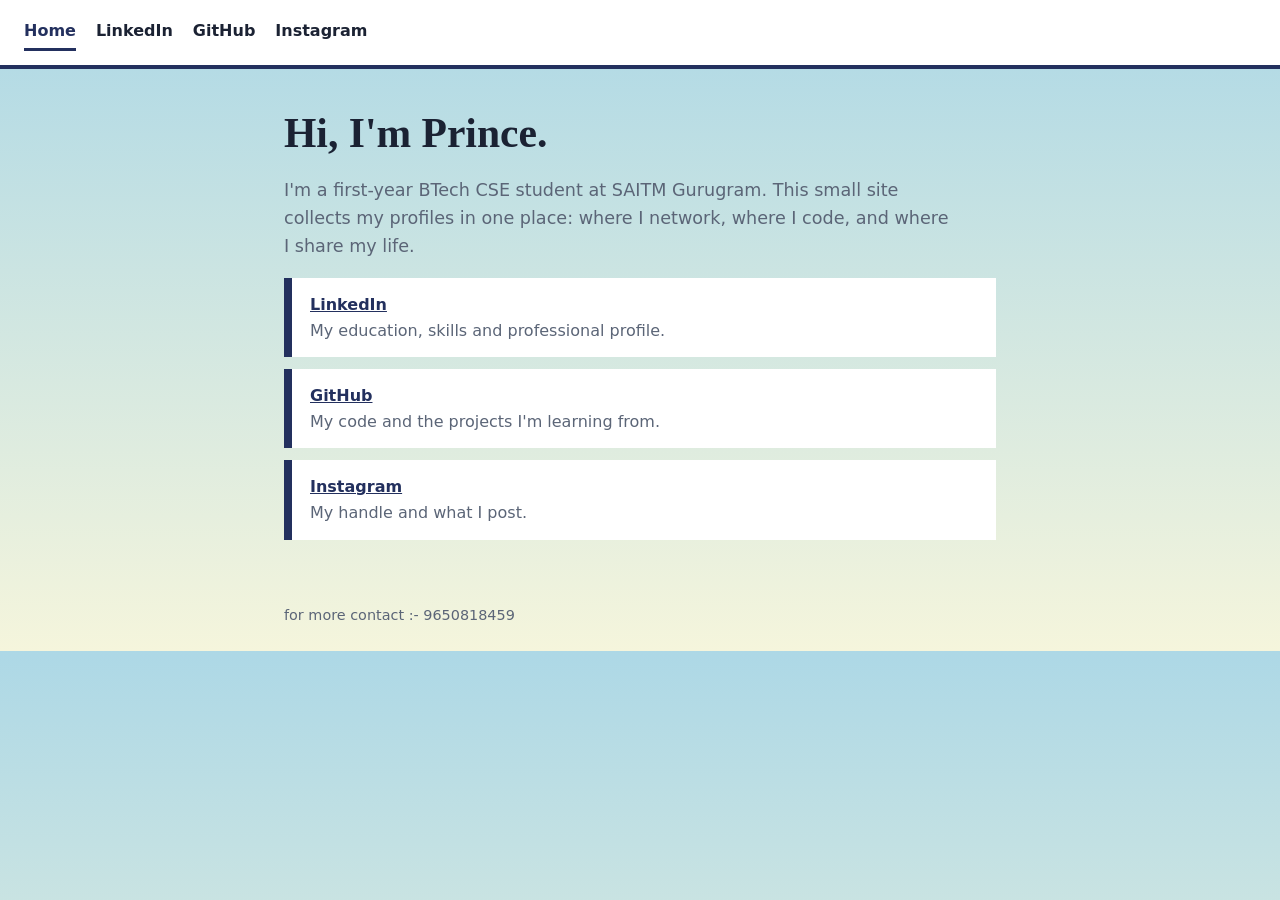
<file: index.html>
<!DOCTYPE html>
<html lang="en">
<head>
  <meta charset="UTF-8">
  <meta name="viewport" content="width=device-width, initial-scale=1">
  <title>Prince | Home</title>
  <link rel="stylesheet" href="style.css">
</head>
<body class="home">

  <nav class="nav">
    <a href="index.html" class="active">Home</a>
    <a href="linkedin.html">LinkedIn</a>
    <a href="github.html">GitHub</a>
    <a href="instagram.html">Instagram</a>
  </nav>

  <main>
    <div class="intro">
      <h1>Hi, I'm Prince.</h1>
      <p>
        I'm a first-year BTech CSE student at SAITM Gurugram. This small site
        collects my profiles in one place: where I network, where I code,
        and where I share my life.
      </p>
    </div>

    <ul class="page-list">
      <li>
        <a href="linkedin.html">LinkedIn</a>
        <span>My education, skills and professional profile.</span>
      </li>
      <li>
        <a href="github.html">GitHub</a>
        <span>My code and the projects I'm learning from.</span>
      </li>
      <li>
        <a href="instagram.html">Instagram</a>
        <span>My handle and what I post.</span>
      </li>
    </ul>
  </main>

  <footer>for more contact :- 9650818459</footer>

</body>
</html>
</file>
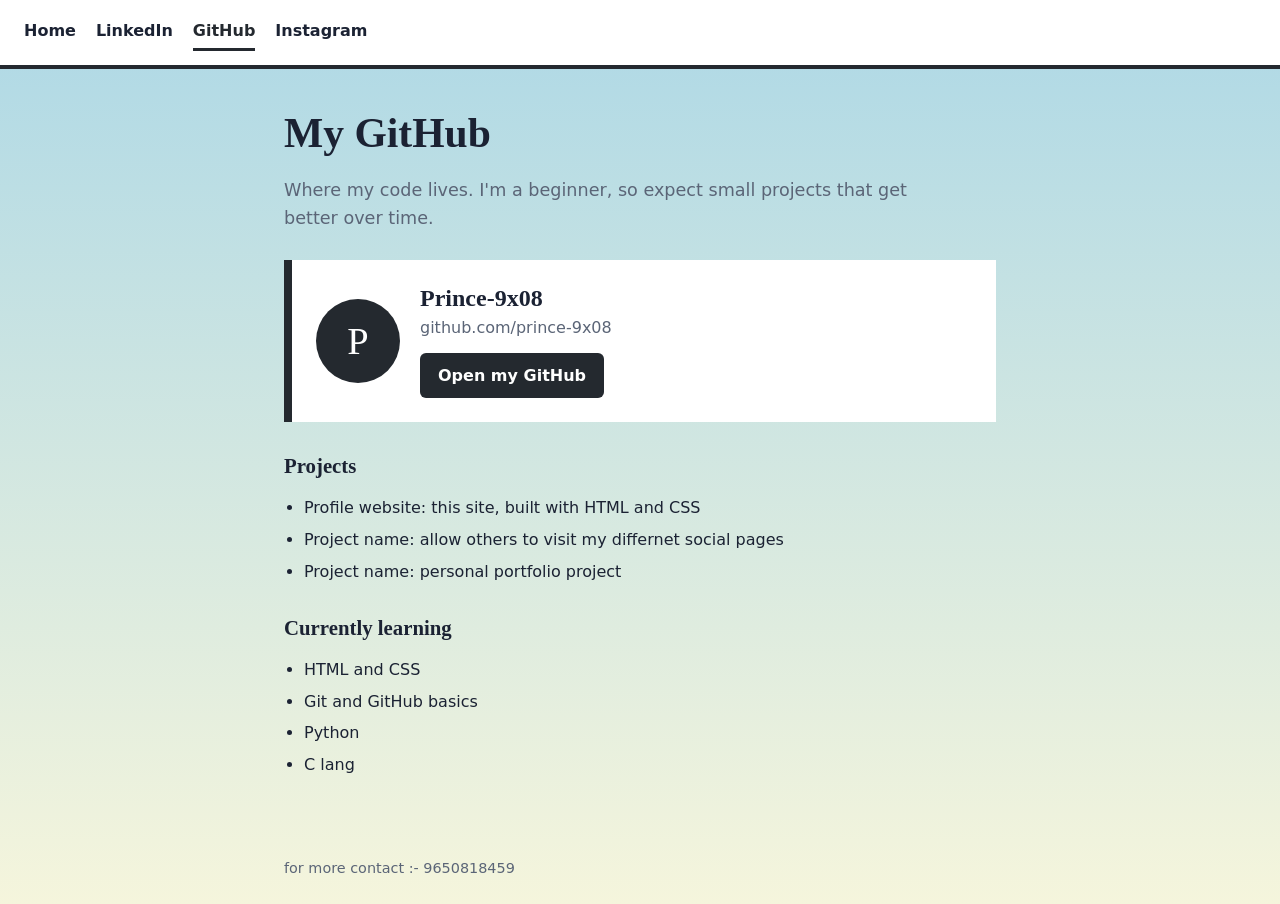
<file: github.html>
<!DOCTYPE html>
<html lang="en">
<head>
  <meta charset="UTF-8">
  <meta name="viewport" content="width=device-width, initial-scale=1">
  <title>Prince | GitHub</title>
  <link rel="stylesheet" href="style.css">
</head>
<body class="github">

  <nav class="nav">
    <a href="index.html">Home</a>
    <a href="linkedin.html">LinkedIn</a>
    <a href="github.html" class="active">GitHub</a>
    <a href="instagram.html">Instagram</a>
  </nav>

  <main>
    <div class="intro">
      <h1>My GitHub</h1>
      <p>Where my code lives. I'm a beginner, so expect small projects that get better over time.</p>
    </div>

    <div class="profile">
      <div class="avatar">P</div>
      <div>
        <h2>Prince-9x08</h2>
       
        <p>github.com/prince-9x08</p>
        <a class="button" href="https://github.com/prince-9x08" target="_blank" rel="noopener">Open my GitHub</a>
      </div>
    </div>

    <section>
      <h2>Projects</h2>
      <ul>
        
        <li>Profile website: this site, built with HTML and CSS</li>
        <li>Project name: allow others to visit my differnet social pages</li>
        <li>Project name: personal portfolio project</li>
      </ul>
    </section>

    <section>
      <h2>Currently learning</h2>
      <ul>
        <li>HTML and CSS</li>
        <li>Git and GitHub basics</li>
        <li>Python</li>
        <li>C lang</li>
      </ul>
    </section>
  </main>

  <footer>for more contact :- 9650818459</footer>

</body>
</html>
</file>
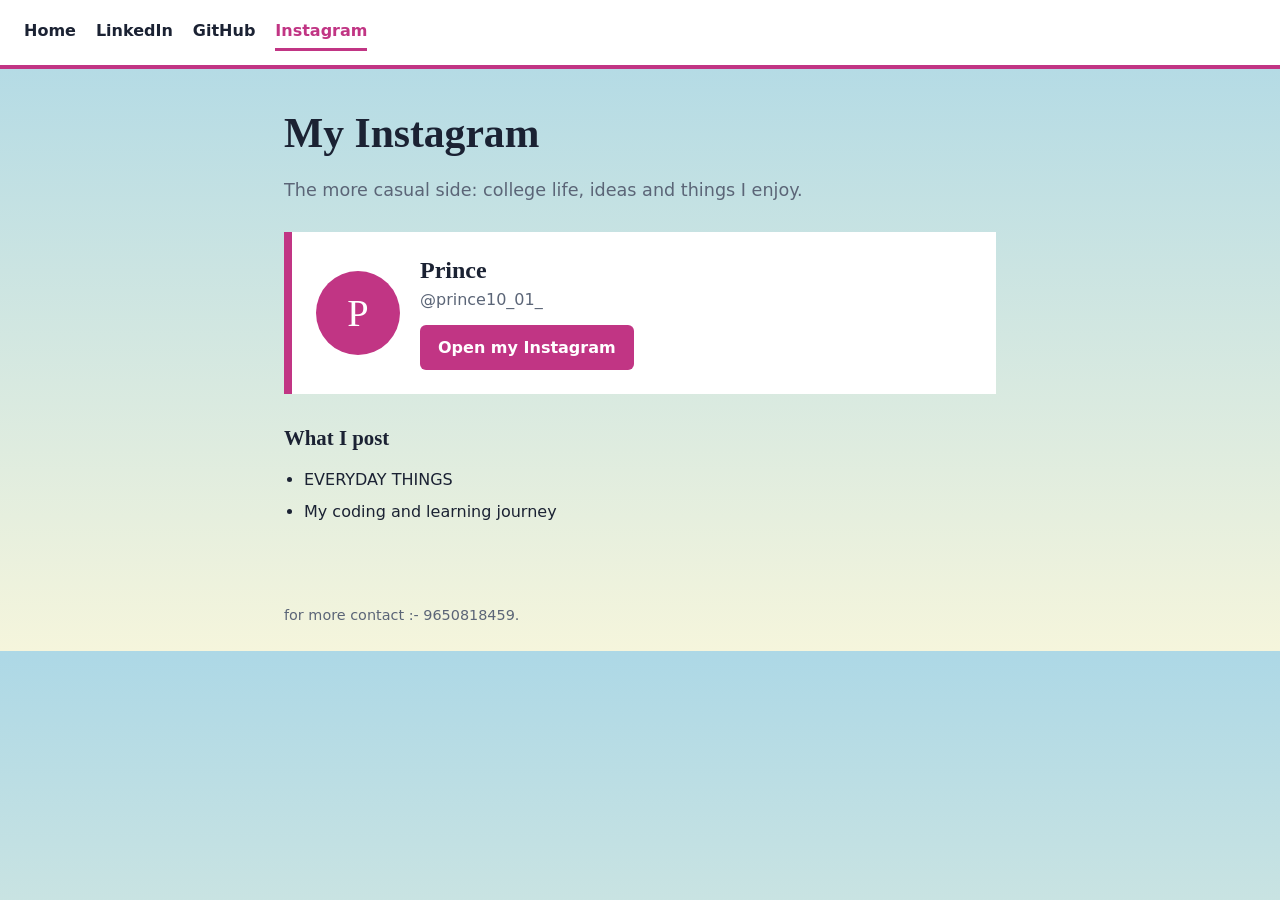
<file: instagram.html>
<!DOCTYPE html>
<html lang="en">
<head>
  <meta charset="UTF-8">
  <meta name="viewport" content="width=device-width, initial-scale=1">
  <title>Prince | Instagram</title>
  <link rel="stylesheet" href="style.css">
</head>
<body class="instagram">

  <nav class="nav">
    <a href="index.html">Home</a>
    <a href="linkedin.html">LinkedIn</a>
    <a href="github.html">GitHub</a>
    <a href="instagram.html" class="active">Instagram</a>
  </nav>

  <main>
    <div class="intro">
      <h1>My Instagram</h1>
      <p>The more casual side: college life, ideas and things I enjoy.</p>
    </div>

    <div class="profile">
      <div class="avatar">P</div>
      <div>
        <h2>Prince</h2>
       
        <p>@prince10_01_</p>
        <a class="button" href="https://www.instagram.com/prince10_01_" target="_blank" rel="noopener">Open my Instagram</a>
      </div>
    </div>

    <section>
      <h2>What I post</h2>
      <ul>
       
        <li>EVERYDAY THINGS</li>
        <li>My coding and learning journey</li>
      </ul>
    </section>
  </main>

  <footer>for more contact :- 9650818459.</footer>

</body>
</html>
</file>
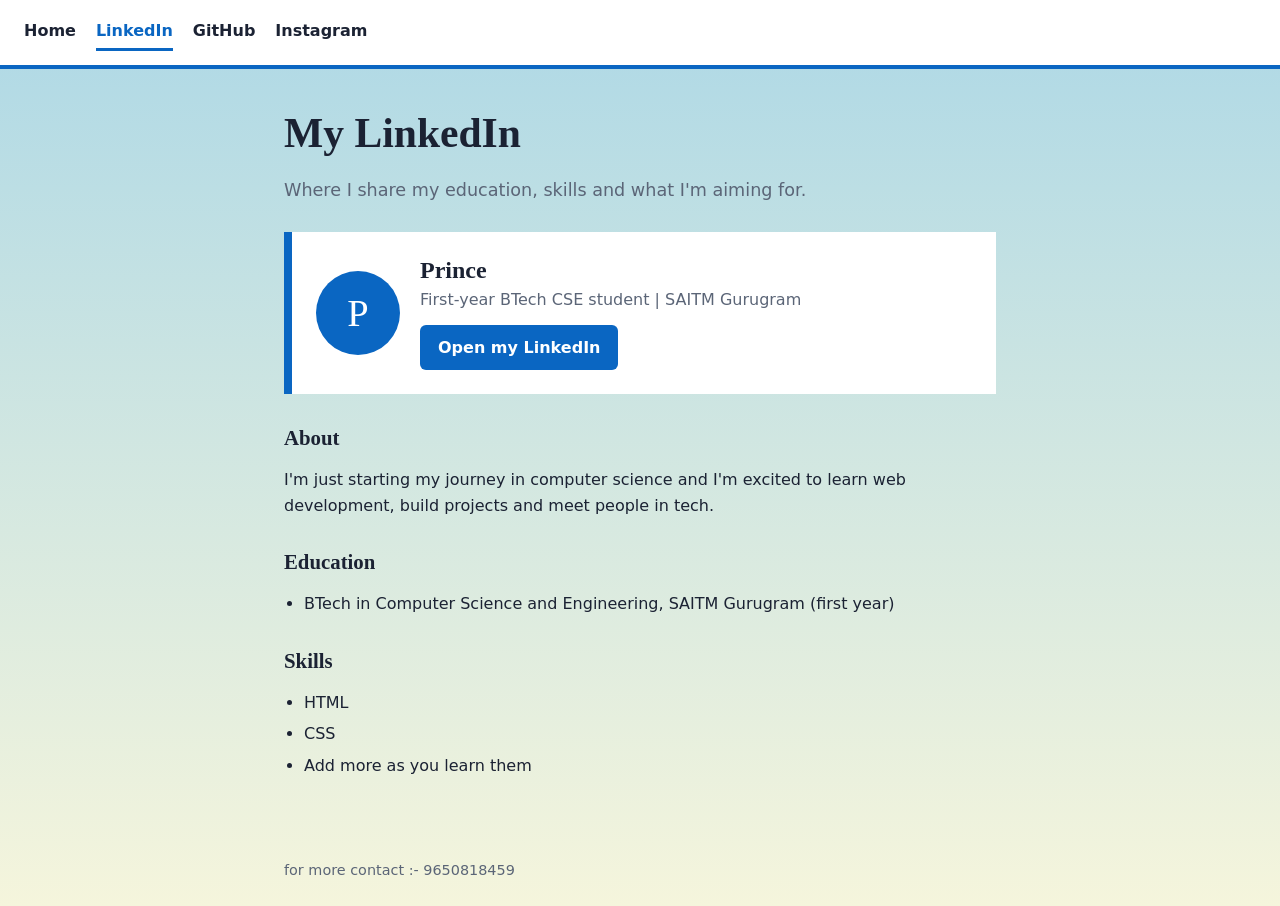
<file: linkedin.html>
<!DOCTYPE html>
<html lang="en">
<head>
  <meta charset="UTF-8">
  <meta name="viewport" content="width=device-width, initial-scale=1">
  <title>Prince | LinkedIn</title>
  <link rel="stylesheet" href="style.css">
</head>
<body class="linkedin">

  <nav class="nav">
    <a href="index.html">Home</a>
    <a href="linkedin.html" class="active">LinkedIn</a>
    <a href="github.html">GitHub</a>
    <a href="instagram.html">Instagram</a>
  </nav>

  <main>
    <div class="intro">
      <h1>My LinkedIn</h1>
      <p>Where I share my education, skills and what I'm aiming for.</p>
    </div>

    <div class="profile">
      <div class="avatar">P</div>
      <div>
        <h2>Prince</h2>
        <p>First-year BTech CSE student | SAITM Gurugram</p>
       
        <a class="button" href="https://www.linkedin.com/in/PRINCE." target="_blank" rel="noopener">Open my LinkedIn</a>
      </div>
    </div>

    <section>
      <h2>About</h2>
      <p>
        I'm just starting my journey in computer science and I'm excited to
        learn web development, build projects and meet people in tech.
      </p>
    </section>

    <section>
      <h2>Education</h2>
      <ul>
        <li>BTech in Computer Science and Engineering, SAITM Gurugram (first year)</li>
      </ul>
    </section>

    <section>
      <h2>Skills</h2>
      <ul>
        <li>HTML</li>
        <li>CSS</li>
        <li>Add more as you learn them</li>
      </ul>
    </section>
  </main>

  <footer>for more contact :- 9650818459</footer>

</body>
</html>
</file>
<file: style.css>
:root {
  --ink: #1b2233;          
  --muted: #5b6577;       
  --page: #f2f5f9;        
  --panel: #ffffff;       
  --accent: #23305e;       
  --accent-soft: #e4e8f4;  
}

body.home     
 { --accent: #23305e;
   --accent-soft: #e4e8f4; }
body.linkedin 
 { --accent: #0a66c2; 
  --accent-soft: #e1edf9; }
body.github   
 { --accent: #24292f; 
  --accent-soft: #e8eaed; }
body.instagram 
{ --accent: #c13584;
   --accent-soft: #f9e5ef; }


* { box-sizing: border-box; }

body {
  margin: 0;
  color: var(--ink);
  font-family: system-ui, "Segoe UI", Roboto, Arial, sans-serif;
  line-height: 1.6;
  background: linear-gradient(lightblue,beige);
}

h1, h2 {
  font-family: Georgia, "Times New Roman", serif;
  line-height: 1.2;
}

a { color: var(--accent); }

a:focus-visible {
  outline: 3px solid var(--accent);
  outline-offset: 3px;
}


.nav {
  background: var(--panel);
  border-bottom: 4px solid var(--accent);
  display: flex;
  flex-wrap: wrap;
  gap: 4px 20px;
  padding: 14px 24px;
}

.nav a {
  color: var(--ink);
  text-decoration: none;
  font-weight: 600;
  padding: 4px 0;
  border-bottom: 3px solid transparent;
}

.nav a:hover { border-bottom-color: var(--accent-soft); }

.nav a.active {
  color: var(--accent);
  border-bottom-color: var(--accent);
}


main {
  max-width: 760px;
  margin: 0 auto;
  padding: 40px 24px 24px;
}

.intro h1 {
  font-size: 2.6rem;
  margin: 0 0 12px;
}

.intro p {
  font-size: 1.1rem;
  color: var(--muted);
  max-width: 60ch;
}


.profile {
  display: flex;
  flex-wrap: wrap;
  align-items: center;
  gap: 20px;
  background: var(--panel);
  border-left: 8px solid var(--accent);
  padding: 24px;
  margin: 28px 0;
}

.avatar {
  width: 84px;
  height: 84px;
  border-radius: 50%;
  background: var(--accent);
  color: #ffffff;
  font-family: Georgia, serif;
  font-size: 2.4rem;
  display: flex;
  align-items: center;
  justify-content: center;
  flex-shrink: 0;
}

.profile h2 { margin: 0; font-size: 1.5rem; }
.profile p  { margin: 2px 0 0; color: var(--muted); }

.button {
  display: inline-block;
  margin-top: 12px;
  background: var(--accent);
  color: #ffffff;
  text-decoration: none;
  font-weight: 600;
  padding: 10px 18px;
  border-radius: 6px;
}

.button:hover { opacity: 0.88; }
.button:focus-visible { outline-color: var(--ink); }


section { margin: 32px 0; }
section h2 { font-size: 1.3rem; margin-bottom: 8px; }
section ul { padding-left: 20px; }
section li { margin-bottom: 6px; }


.page-list { list-style: none; padding: 0; }

.page-list li {
  background: var(--panel);
  border-left: 8px solid var(--accent);
  padding: 14px 18px;
  margin-bottom: 12px;
}

.page-list a { font-weight: 700; }
.page-list span { display: block; color: var(--muted); }


footer {
  max-width: 760px;
  margin: 0 auto;
  padding: 24px;
  color: var(--muted);
  font-size: 0.9rem;
}


@media (max-width: 480px) {
  .intro h1 { font-size: 2rem; }
  .profile { padding: 18px; }
}
</file>
